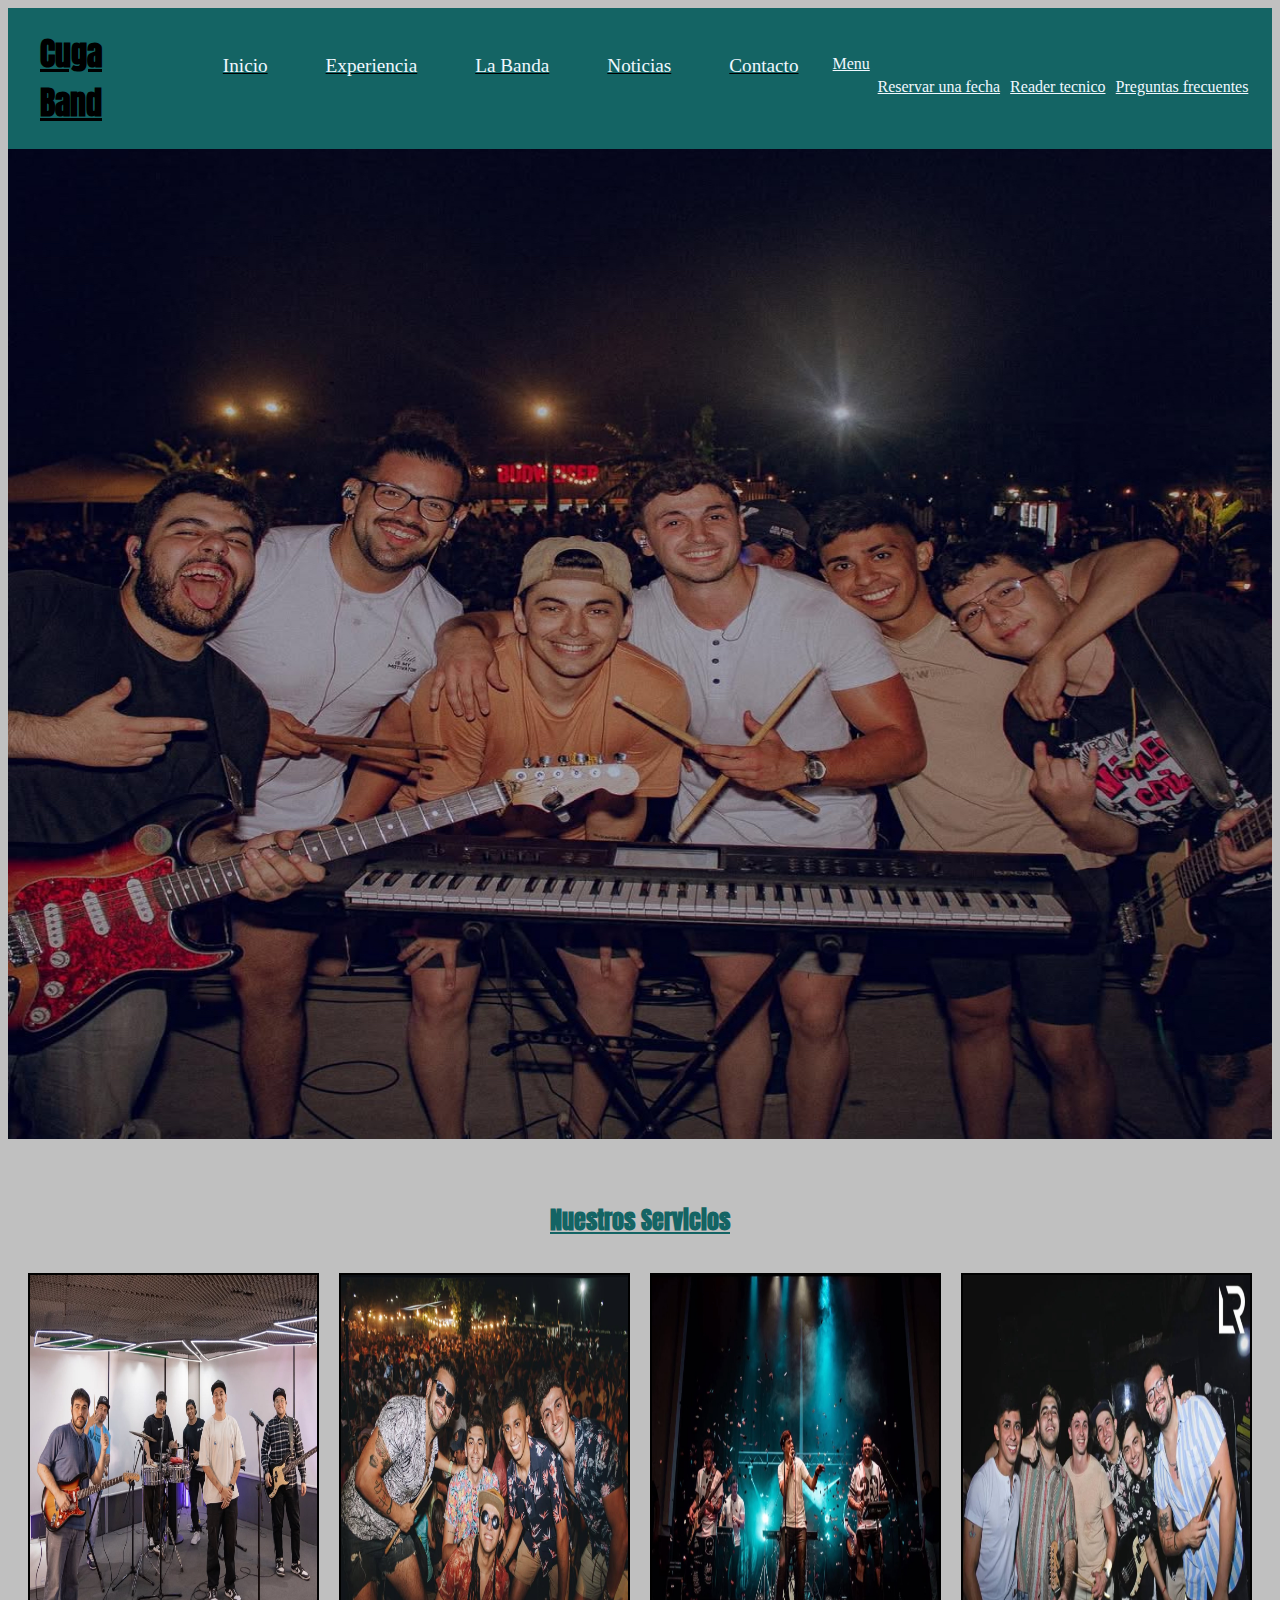
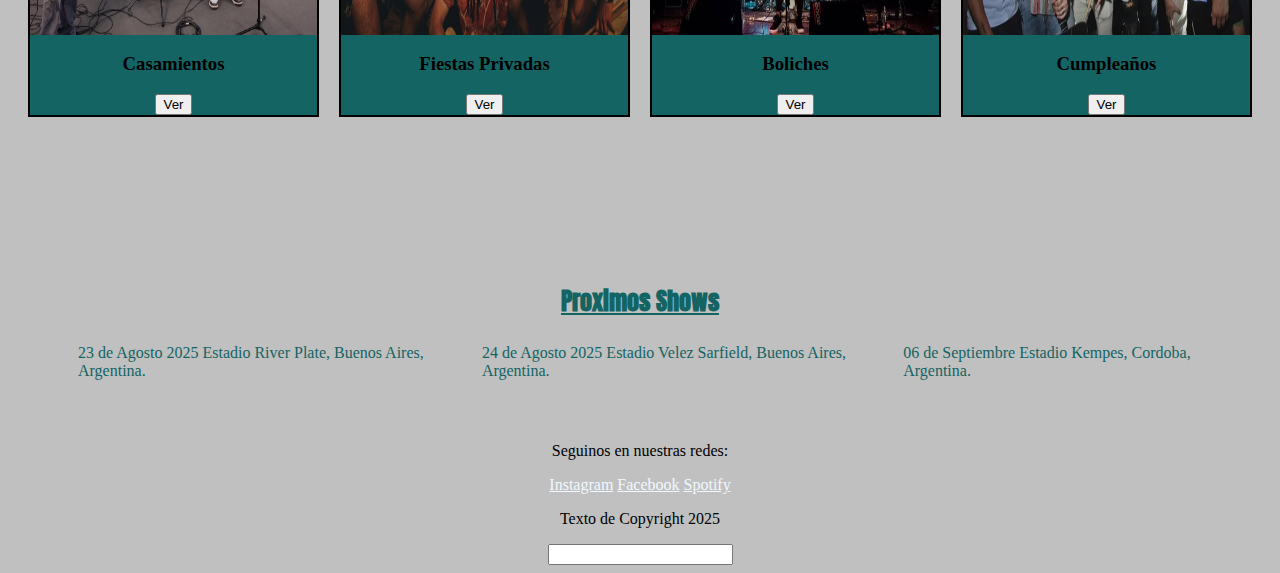
<file: index.html>
<!DOCTYPE html>
<html lang="es">

<head>
    <meta charset="UTF-8">
    <meta name="viewport" content="width=device-width, initial-scale=1.0">
    <title>Cuga Band | inicio</title>
    <link rel="preconnect" href="https://fonts.googleapis.com">
    <link rel="preconnect" href="https://fonts.gstatic.com" crossorigin>
    <link href="https://fonts.googleapis.com/css2?family=Anton&display=swap" rel="stylesheet">
    <link href="https://cdn.jsdelivr.net/npm/bootstrap@5.3.7/dist/css/bootstrap.min.css" rel="stylesheet"
        integrity="sha384-LN+7fdVzj6u52u30Kp6M/trliBMCMKTyK833zpbD+pXdCLuTusPj697FH4R/5mcr" crossorigin="anonymous">
    <link rel="stylesheet" href="styles/styles.css">
    <link rel="icon" type="image/png" href="./assets/cugablanco.png">

</head>

<body class="body-index">
    <header>
        <h1 class="titulo-index">Cuga Band</h1>
        <nav class="navbar">
            <input type="checkbox" id="menu-toggle">
            <label for="menu-toggle" class="menu-icon">
                <div class="line"></div>
                <div class="line"></div>
                <div class="line"></div>
            </label>
            <ul class="ulnav">
                <li class="li-nav"><a href="#">Inicio</a></li>
                <li class="li-nav"><a href="./pages/experiencia.html">Experiencia</a></li>
                <li class="li-nav"><a href="./pages/labanda.html">La Banda</a></li>
                <li class="li-nav"><a href="./pages/noticias.html">Noticias</a></li>
                <li class="li-nav"><a href="./pages/contacto.html">Contacto</a>
                    <div class="burguer">
                <li class="nav-item-dropdown">
                    <a class="nav-link dropdown-toggle" href="#" role="button" data-bs-toggle="dropdown"
                        aria-expanded="false">
                        Menu
                    </a>
                    <ul class="dropdown-menu">
                        <li><a class="dropdown-item" href="#">Reservar una fecha</a></li>
                        <li><a class="dropdown-item" href="#">Reader tecnico</a></li>
                        <li><a class="dropdown-item" href="#">Preguntas frecuentes</a></li>

                    </ul>
                    </div>
        </nav>
    </header>
    <main>
        <img class="foto1-index" src="./assets/foto1.PNG" alt="texto alternativo descriptivo de la imagen">

        <div class="nuestros-servicios">
            <h2 class="subtitulo-index">Nuestros Servicios</h2>
            <section class="section-index">
                <div class="div-section">
                    <img class="divimg" src="./assets/fotocasamientos.png" alt="foto de la banda">
                    <h3>Casamientos</h3>
                    <button>Ver</button>
                </div>
                <div class="div-section">
                    <img class="divimg" src="./assets/fotofiestas.png" alt="foto de la banda">
                    <h3>Fiestas Privadas</h3>
                    <button>Ver</button>
                </div>
                <div class="div-section">
                    <img class="divimg" src="./assets/fotoboliche.png" alt="foto de la banda">
                    <h3>Boliches</h3>
                    <button>Ver</button>
                </div>
                <div class="div-section">
                    <img class="divimg" src="./assets/fotocumple.png" alt="foto de la banda">
                    <h3>Cumpleaños</h3>
                    <button>Ver</button>
                </div>
            </section>
        </div>
        <div class="divsubtitulo">
            <h2 class="subtitulo-index">Proximos Shows</h2>
            <ul class="ul-index">
                <li class="li-index">23 de Agosto 2025
                    Estadio River Plate, Buenos Aires, Argentina.
                </li>
                <li class="li-index">24 de Agosto 2025
                    Estadio Velez Sarfield, Buenos Aires, Argentina.
                </li>
                <li class="li-index">06 de Septiembre
                    Estadio Kempes, Cordoba, Argentina.
                </li>
            </ul>
        </div>
    </main>
    <footer class="pie-index">

        <p>Seguinos en nuestras redes:</p>
        <a href="https://instagram.com/cugaband/">Instagram</a>
        <a href="https://facebook.com/cugaband">Facebook</a>
        <a href="https://spotify.com/artist/1Zqeq2nLJntW4ZMQxjEgA4">Spotify</a>
        <p>Texto de Copyright 2025</p>
        <input type="email">

    </footer>
    <script src="https://cdn.jsdelivr.net/npm/bootstrap@5.3.7/dist/js/bootstrap.bundle.min.js"
        integrity="sha384-ndDqU0Gzau9qJ1lfW4pNLlhNTkCfHzAVBReH9diLvGRem5+R9g2FzA8ZGN954O5Q"
        crossorigin="anonymous"></script>
</body>

</html>
</file>
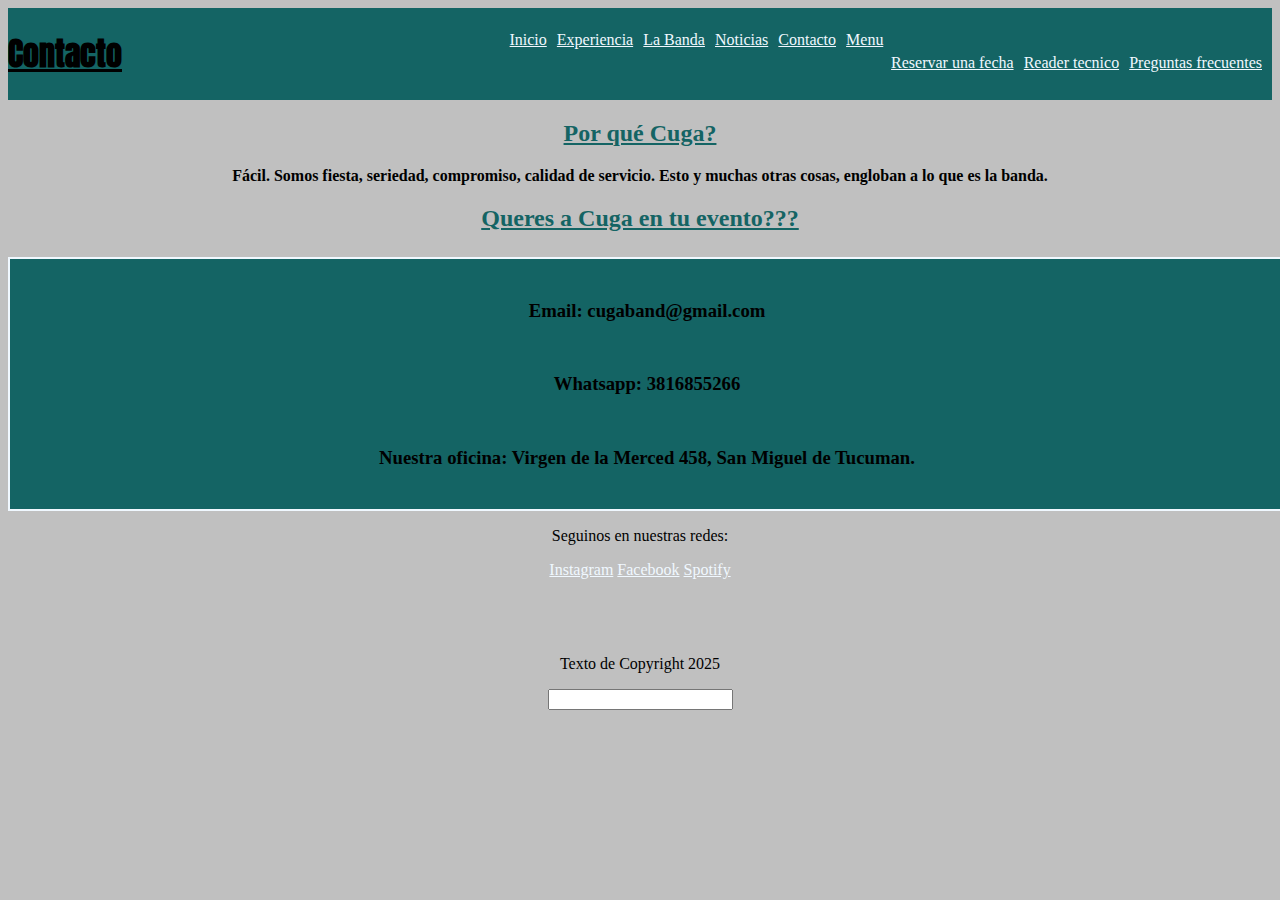
<file: pages/contacto.html>
<!DOCTYPE html>
<html lang="es">
<head>
    <meta charset="UTF-8">
    <meta name="viewport" content="width=device-width, initial-scale=1.0">
    <title>Cuga Band | Contacto</title>
    <link rel="preconnect" href="https://fonts.googleapis.com">
<link rel="preconnect" href="https://fonts.gstatic.com" crossorigin>
<link href="https://fonts.googleapis.com/css2?family=Anton&display=swap" rel="stylesheet">
<link href="https://cdn.jsdelivr.net/npm/bootstrap@5.3.7/dist/css/bootstrap.min.css" rel="stylesheet" integrity="sha384-LN+7fdVzj6u52u30Kp6M/trliBMCMKTyK833zpbD+pXdCLuTusPj697FH4R/5mcr" crossorigin="anonymous">
<link rel="stylesheet" href="../styles/styles.css">
<link rel="icon" type="image/png" href="../assets/cugablanco.png">

</head>
<body class="body-contacto">
     <header>
        <h1 class="titulo-contacto">Contacto</h1>
        <nav>
            <ul>
                <li><a href="../index.html">Inicio</a></li>
                <li><a href="experiencia.html">Experiencia</a></li>
                <li><a href="labanda.html">La Banda</a></li>
                <li><a href="noticias.html">Noticias</a></li>
                 <li><a href="#">Contacto</a></li>
                 <li class="nav-item-dropdown">
          <a class="nav-link dropdown-toggle" href="#" role="button"  data-bs-toggle="dropdown" aria-expanded="false" >
            Menu 
          </a>
          <ul class="dropdown-menu">
            <li><a class="dropdown-item" href="#">Reservar una fecha</a></li>
            <li><a class="dropdown-item" href="#">Reader tecnico</a></li>
            <li><a class="dropdown-item" href="#">Preguntas frecuentes</a></li>

            </ul>

        </nav>
    </header>
    <main class="maincontacto">
        <h2 class="subcontacto">Por qué Cuga?</h2>
        <p class="pcontacto">Fácil. Somos fiesta, seriedad, compromiso, calidad de servicio. Esto y muchas otras cosas, engloban a lo que es la banda.</p>
        <h2 class="subcontacto">Queres a Cuga en tu evento???</h2>
       
        <div class="cajacontacto">

             <h3>Email: cugaband@gmail.com</h3>
             <h3>Whatsapp: 3816855266</h3>
             <h3>Nuestra oficina: Virgen de la Merced 458, San Miguel de Tucuman. </h3>

        </div>
        <p>Seguinos en nuestras redes:</p>
        <a href="https://instagram.com/cugaband/">Instagram</a>
        <a href="https://facebook.com/cugaband">Facebook</a>
        <a href="https://spotify.com/artist/1Zqeq2nLJntW4ZMQxjEgA4">Spotify</a>

    </main>
    <footer class="pie-contacto">
       
       <p>Texto de Copyright 2025</p>
        <input type="email">
    </footer>
    <script src="https://cdn.jsdelivr.net/npm/bootstrap@5.3.7/dist/js/bootstrap.bundle.min.js" integrity="sha384-ndDqU0Gzau9qJ1lfW4pNLlhNTkCfHzAVBReH9diLvGRem5+R9g2FzA8ZGN954O5Q" crossorigin="anonymous"></script>
</body>
</html>
</file>
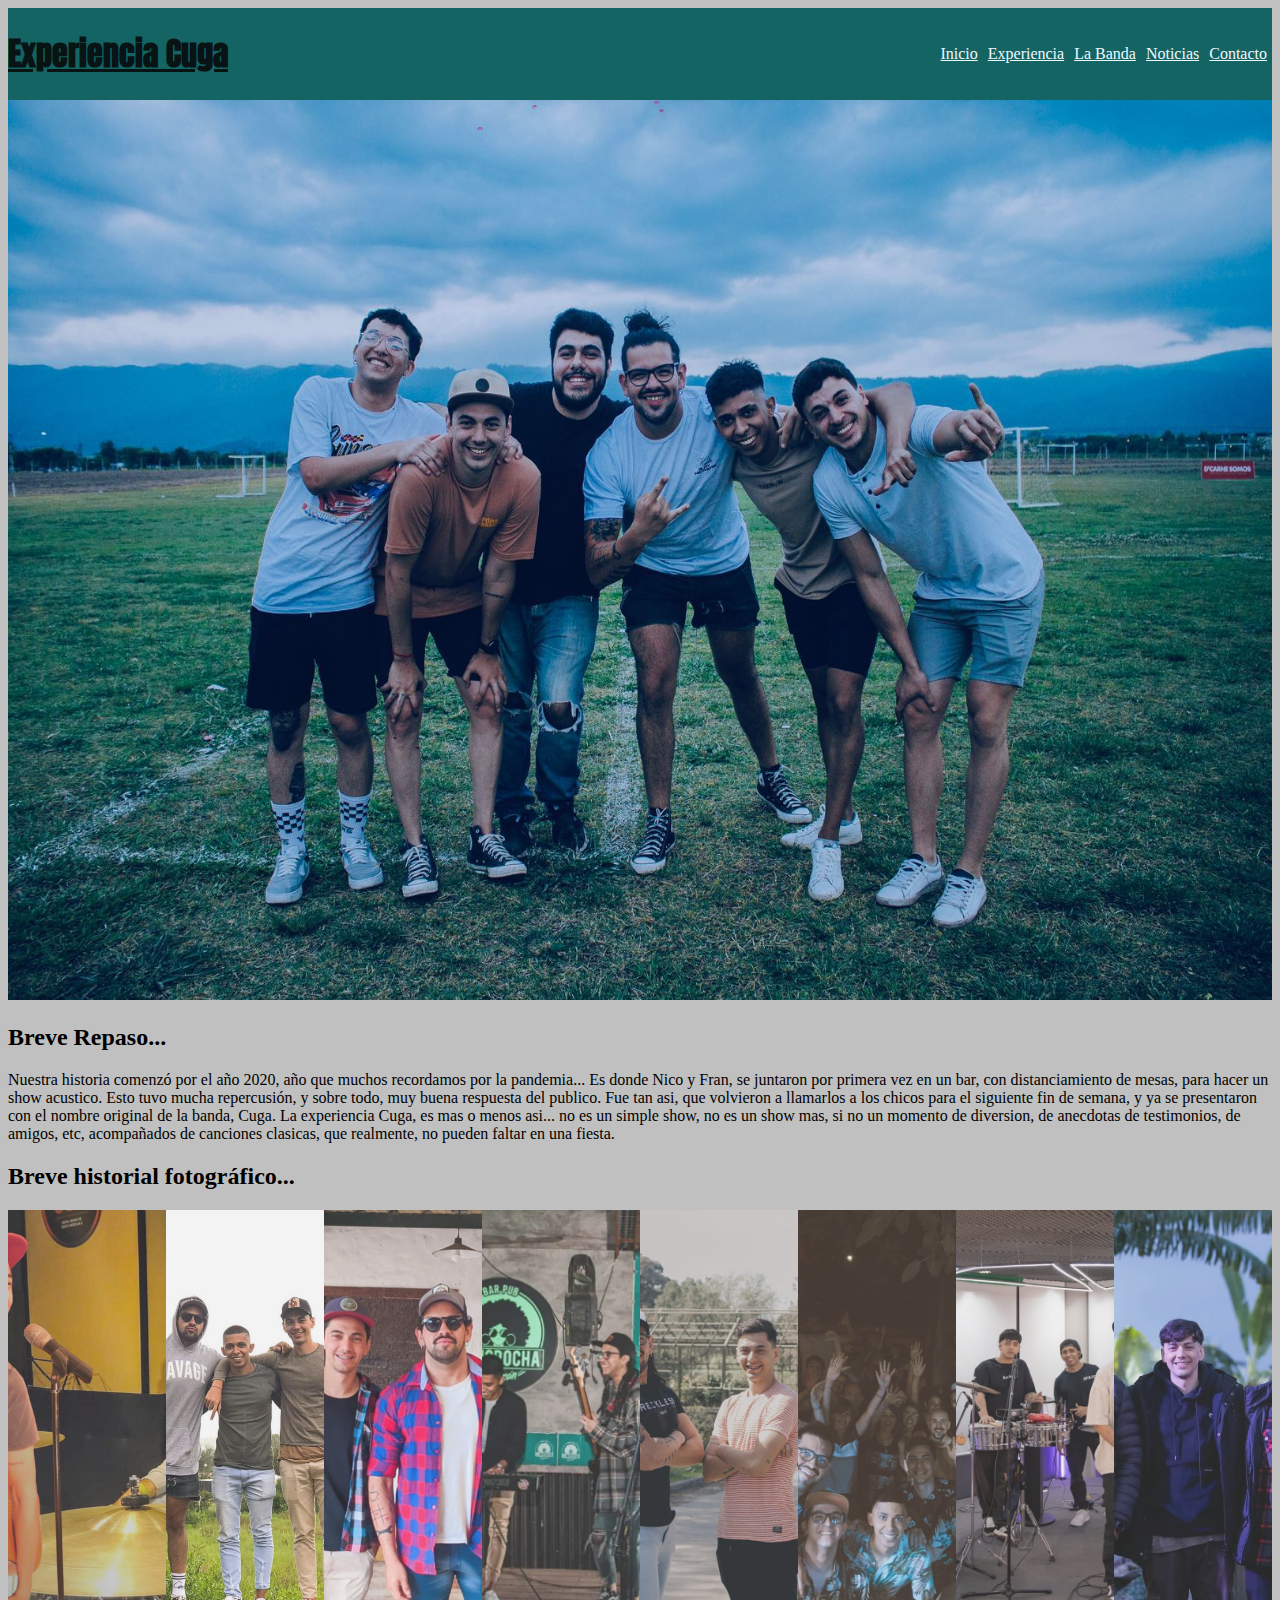
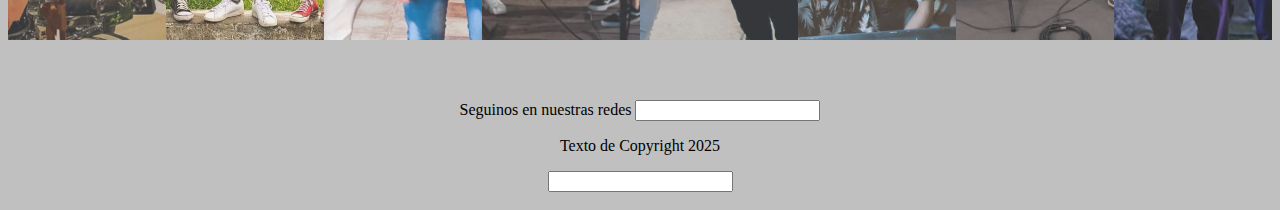
<file: pages/experiencia.html>
<!DOCTYPE html>
<html lang="es">
<head>
    <meta charset="UTF-8">
    <meta name="viewport" content="width=device-width, initial-scale=1.0">
    <title>Cuga Band | Historia</title>
     <link rel="stylesheet" href="../styles/styles.css">

     <link rel="preconnect" href="https://fonts.googleapis.com">
<link rel="preconnect" href="https://fonts.gstatic.com" crossorigin>
<link href="https://fonts.googleapis.com/css2?family=Anton&display=swap" rel="stylesheet">
</head>
<body class="body-experiencia">
     <header>
        <h1 class="titulo-experiencia">Experiencia Cuga</h1>
        <!-- NAV menu de navegacion-->
        <nav>
            <ul>
                <li><a href="../index.html">Inicio</a></li>
                <li><a href="#">Experiencia</a></li>
                <li><a href="labanda.html">La Banda</a></li>
                <li><a href="noticias.html">Noticias</a></li>
                 <li><a href="contacto.html">Contacto</a></li>

            </ul>

        </nav>
    </header>
    <main>
    <img class="foto1-experiencia" src="../assets/foto2.jpg" alt="texto alternativo descripivo de la imagen">
    <h2 class="Subtitulo-experiencia">Breve Repaso...</h2>
    <p class="parrafo-experiencia">Nuestra historia comenzó por el año 2020, año que muchos recordamos por la pandemia... Es donde Nico y Fran, se juntaron por 
        primera vez en un bar, con distanciamiento de mesas, para hacer un show acustico.
        Esto tuvo mucha repercusión, y sobre todo, muy buena respuesta del publico. Fue tan asi, que volvieron a llamarlos a los chicos
        para el siguiente fin de semana, y ya se presentaron con el nombre original de la banda, Cuga.
        
        La experiencia Cuga, es mas o menos asi... no es un simple show, no es un show mas, si no un momento de diversion, de anecdotas
        de testimonios, de amigos, etc, acompañados de canciones clasicas, que realmente, no pueden faltar en una fiesta.
    </p>

    <h2>Breve historial fotográfico...</h2>
    <section class="historialfotos">
        <img class="historial1" src="../assets/fotocuga5.png" alt="texto alternativo descriptivo de la imagen">
        <img class="historial2" src="../assets/fotocuga8.png" alt="texto alternativo descriptivo de la imagen">
        <img class="historial3" src="../assets/fotocuga7.png" alt="texto alternativo descriptivo de la imagen">
        <img class="historial4" src="../assets/fotocuga9.png" alt="texto alternativo descriptivo de la imagen">
        <img class="historial5" src="../assets/fotocuga3.png" alt="texto alternativo descriptivo de la imagen">
        <img class="historial6" src="../assets/fotocuga4.png" alt="texto alternativo descriptivo de la imagen">
        <img class="historial7" src="../assets/fotocuga2.png" alt="texto alternativo descriptivo de la imagen">
        <img class="historial8" src="../assets/fotocuga1.png" alt="texto alternativo descriptivo de la imagen">
   
   
   
   
    </section>

    </main>
    <footer class="pie-experiencia">
        <label for="newsletter">Seguinos en nuestras redes</label>
        <input type="email">
       </form>
       <p>Texto de Copyright 2025</p>
        <input type="email">

    </footer>
    
</body>
</html>
</file>
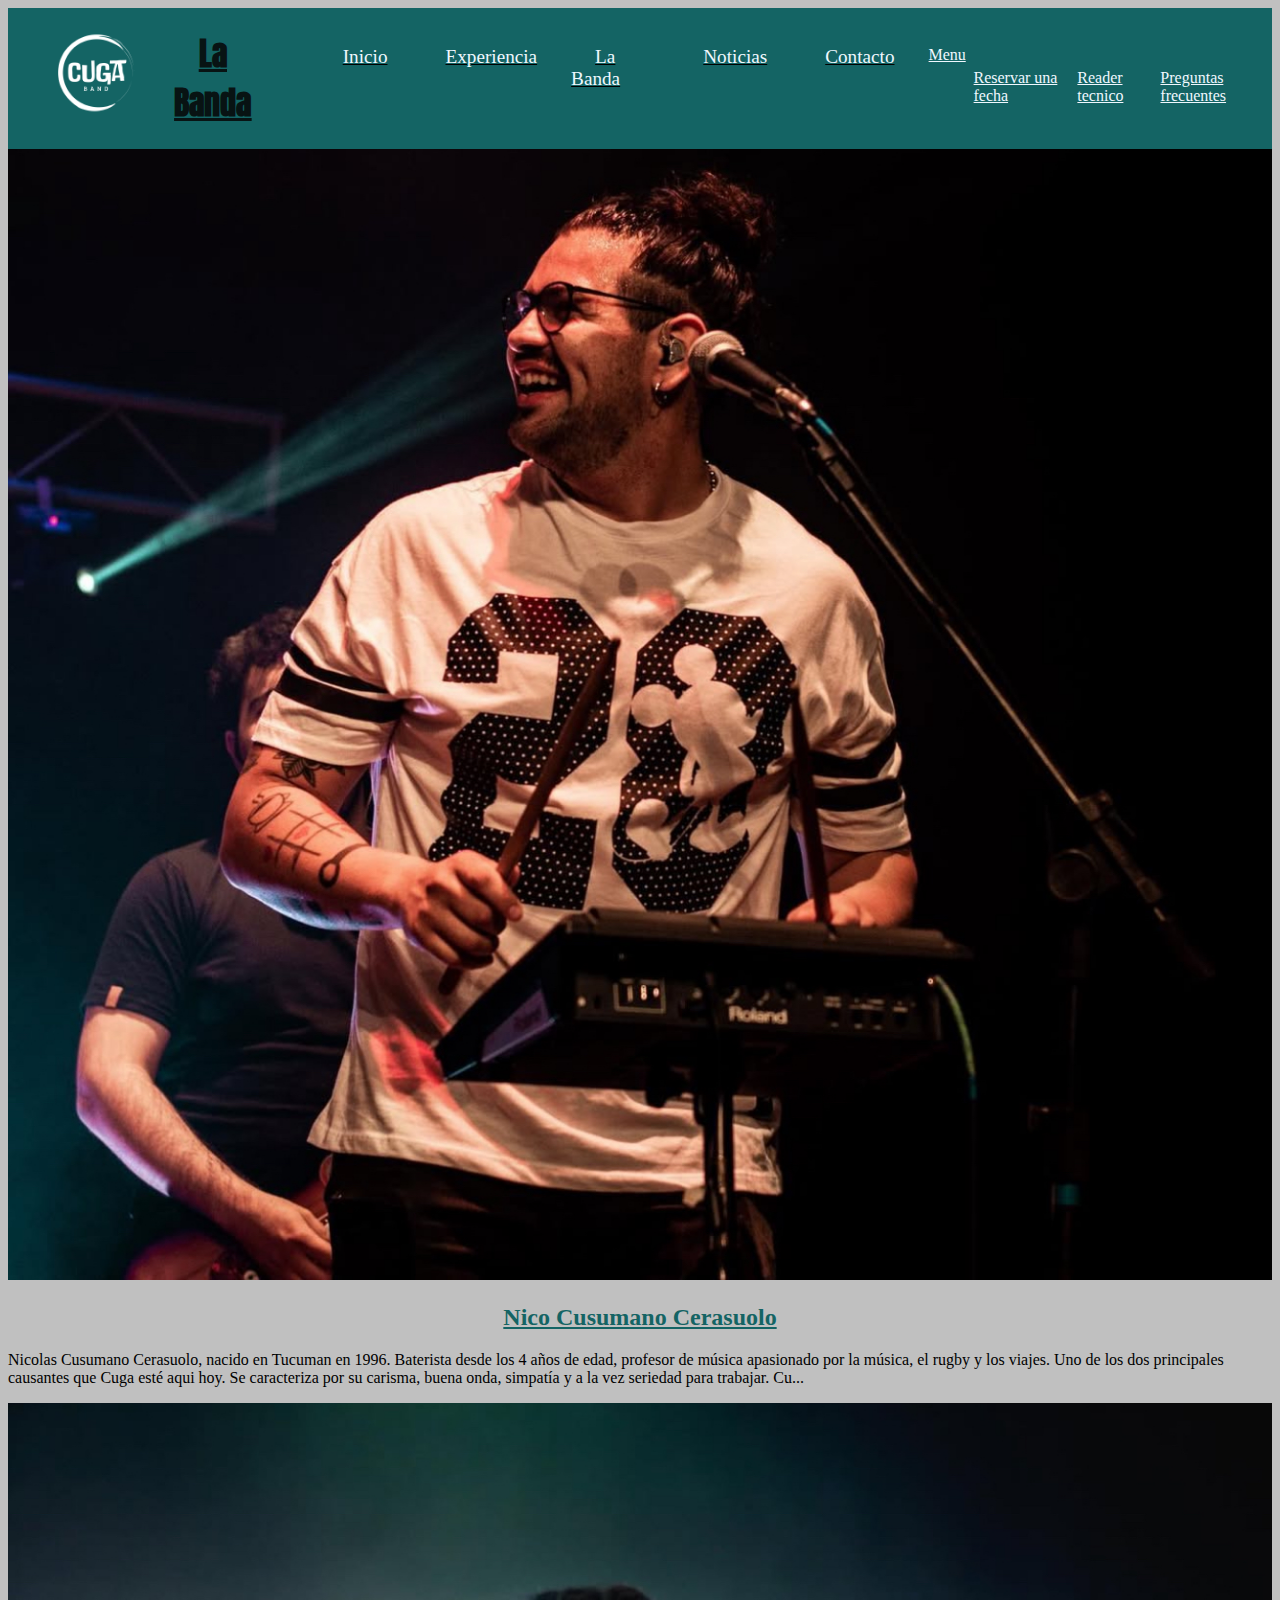
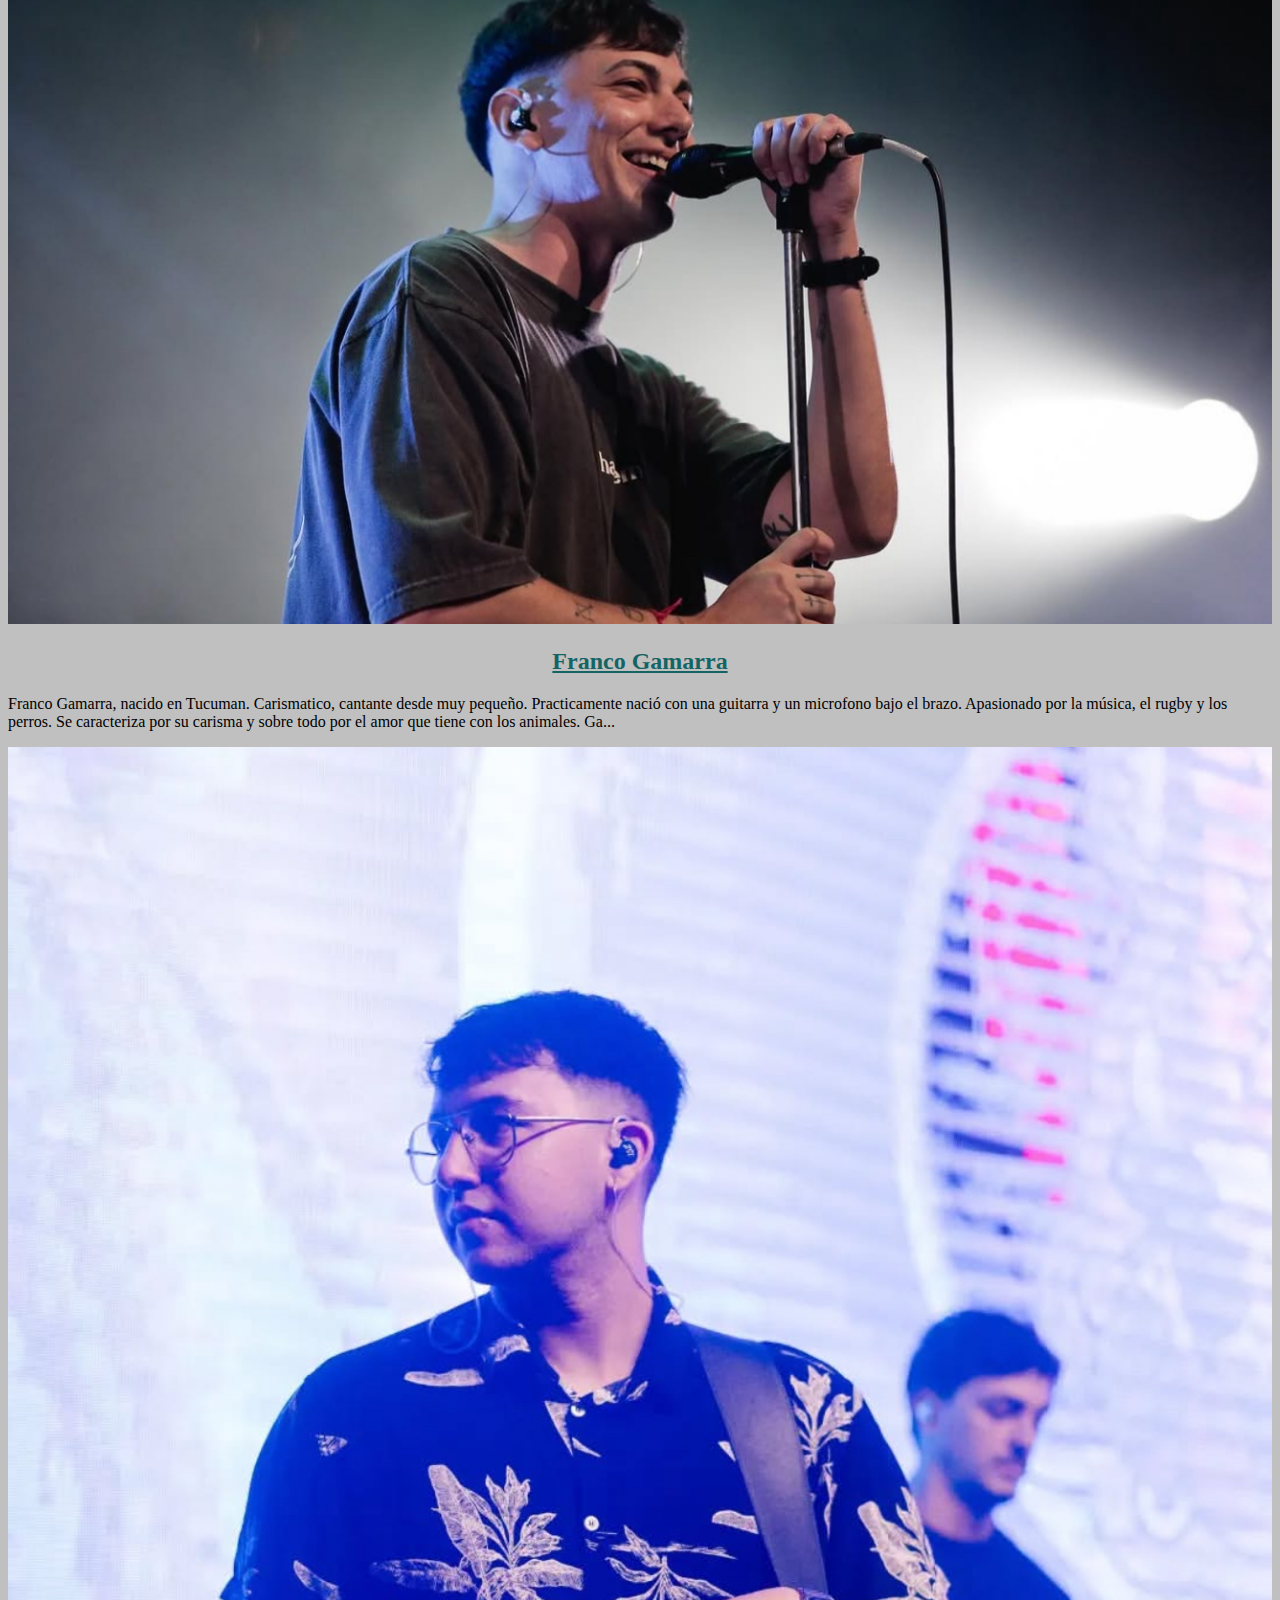
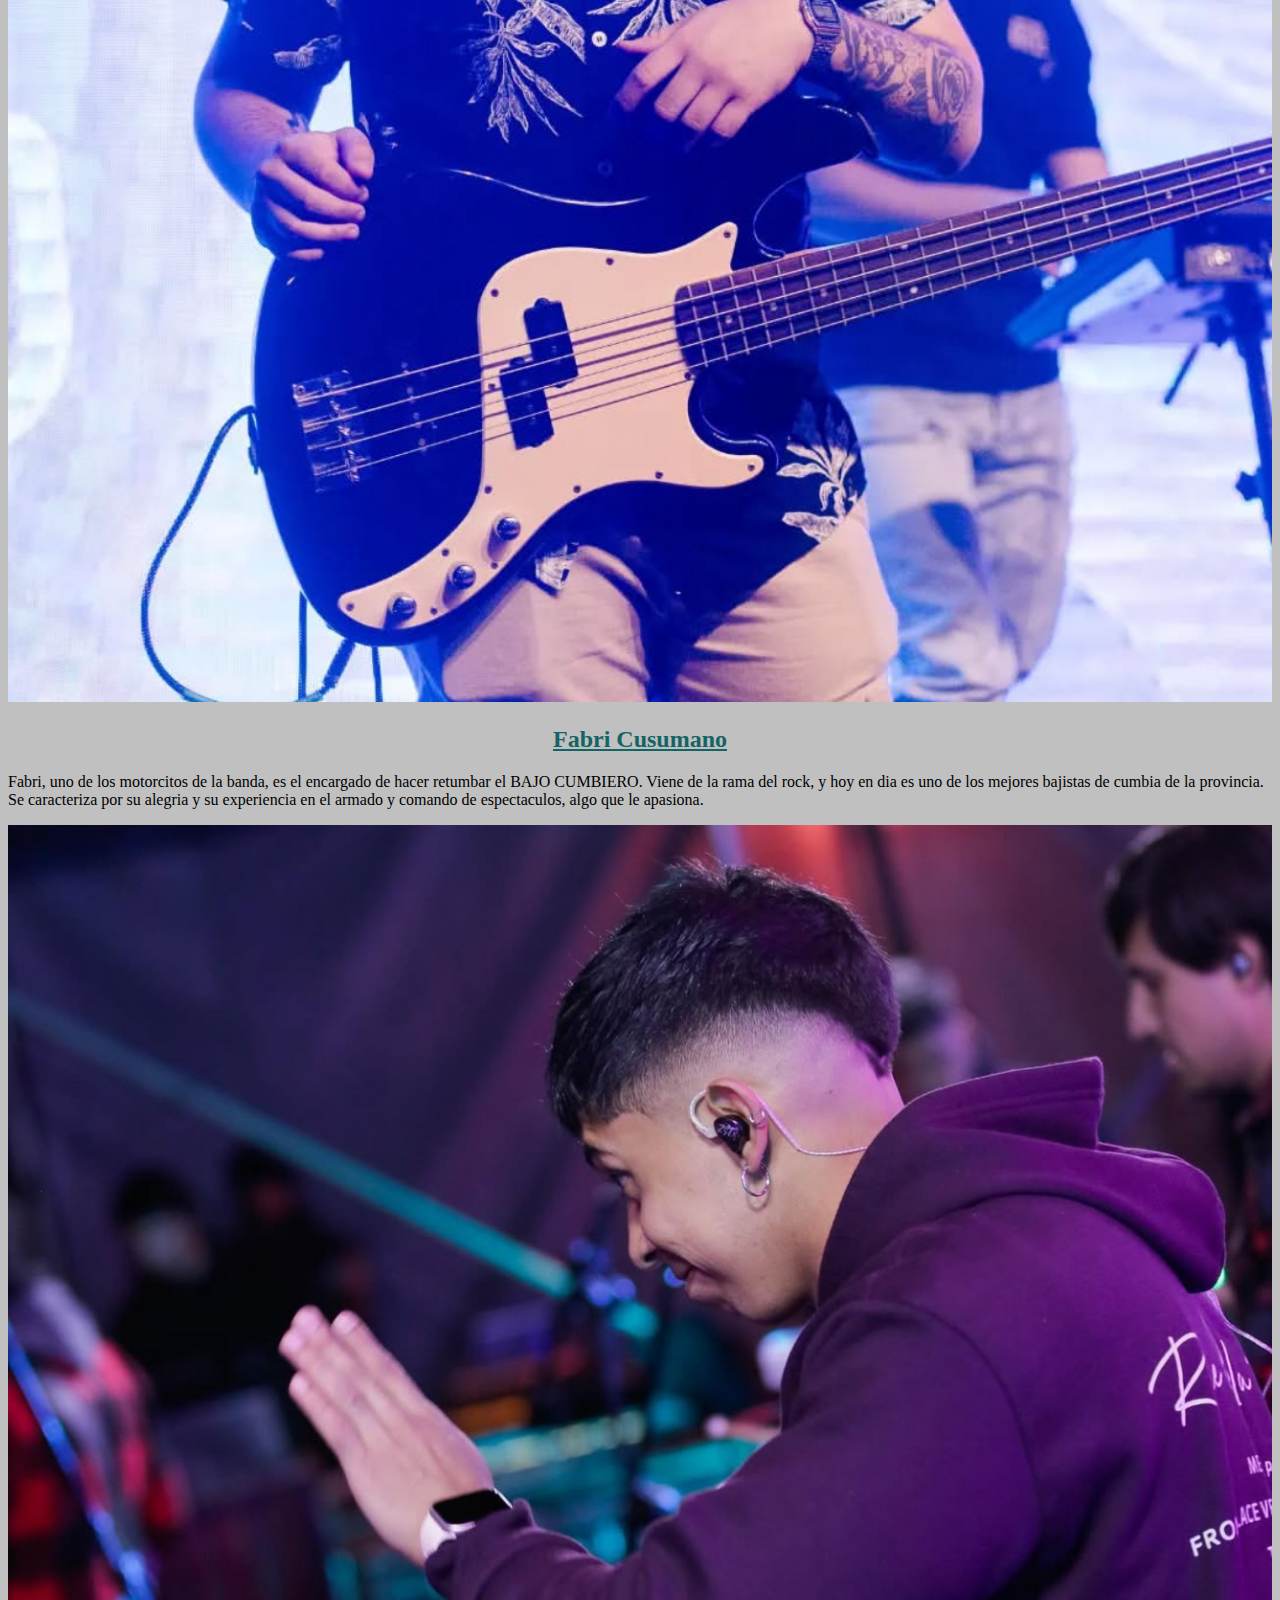
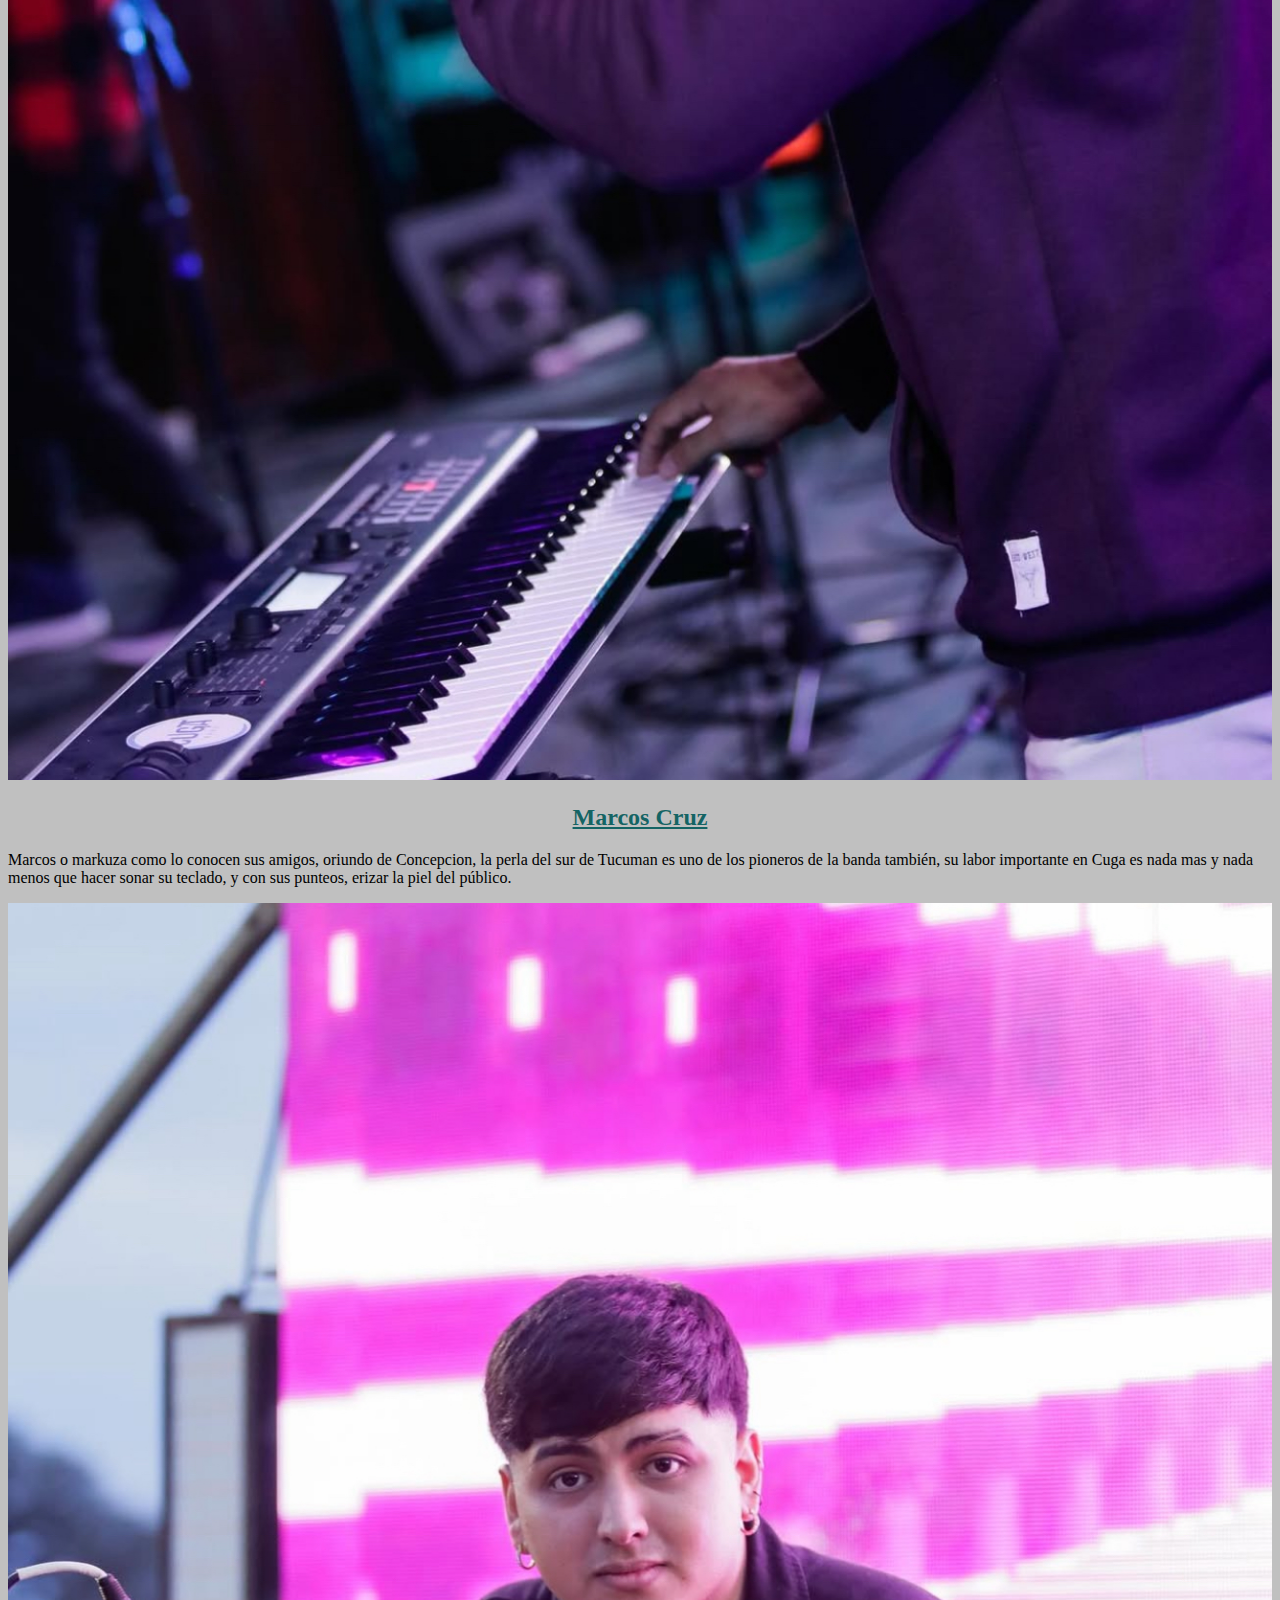
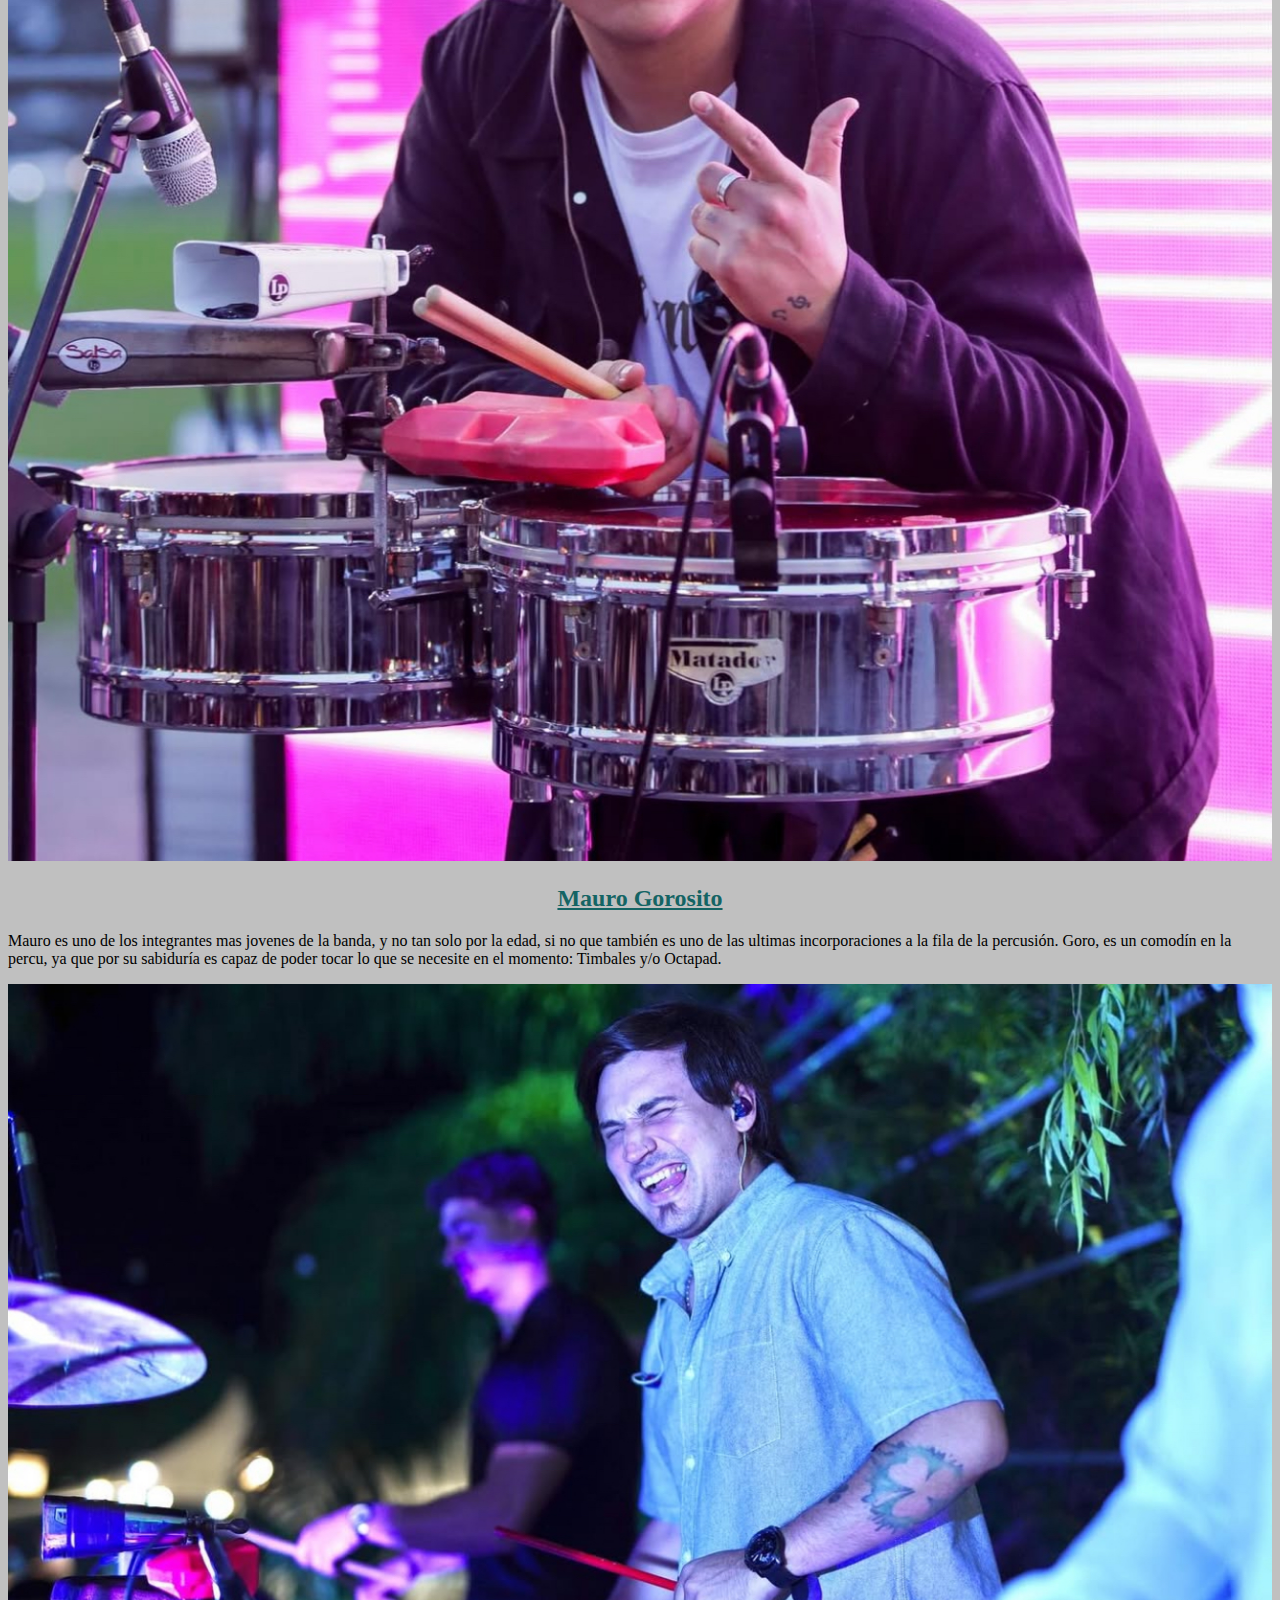
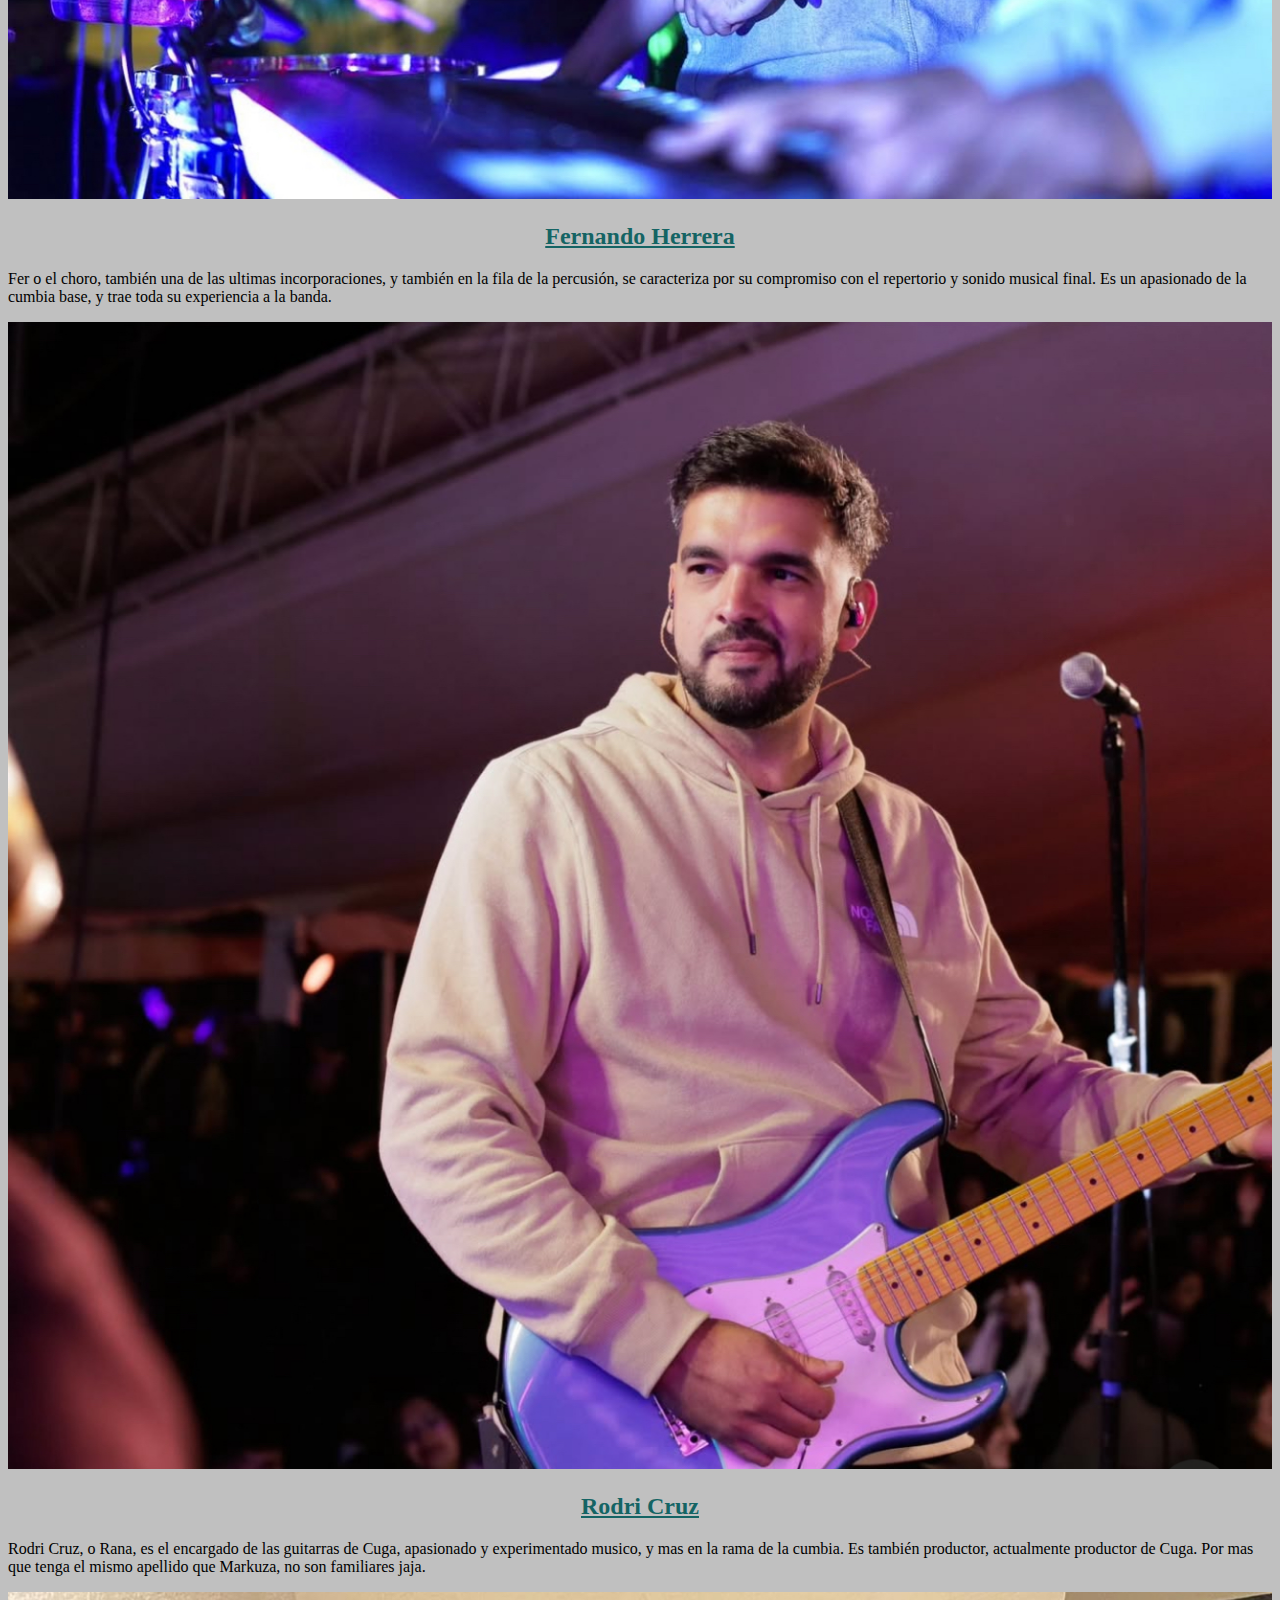
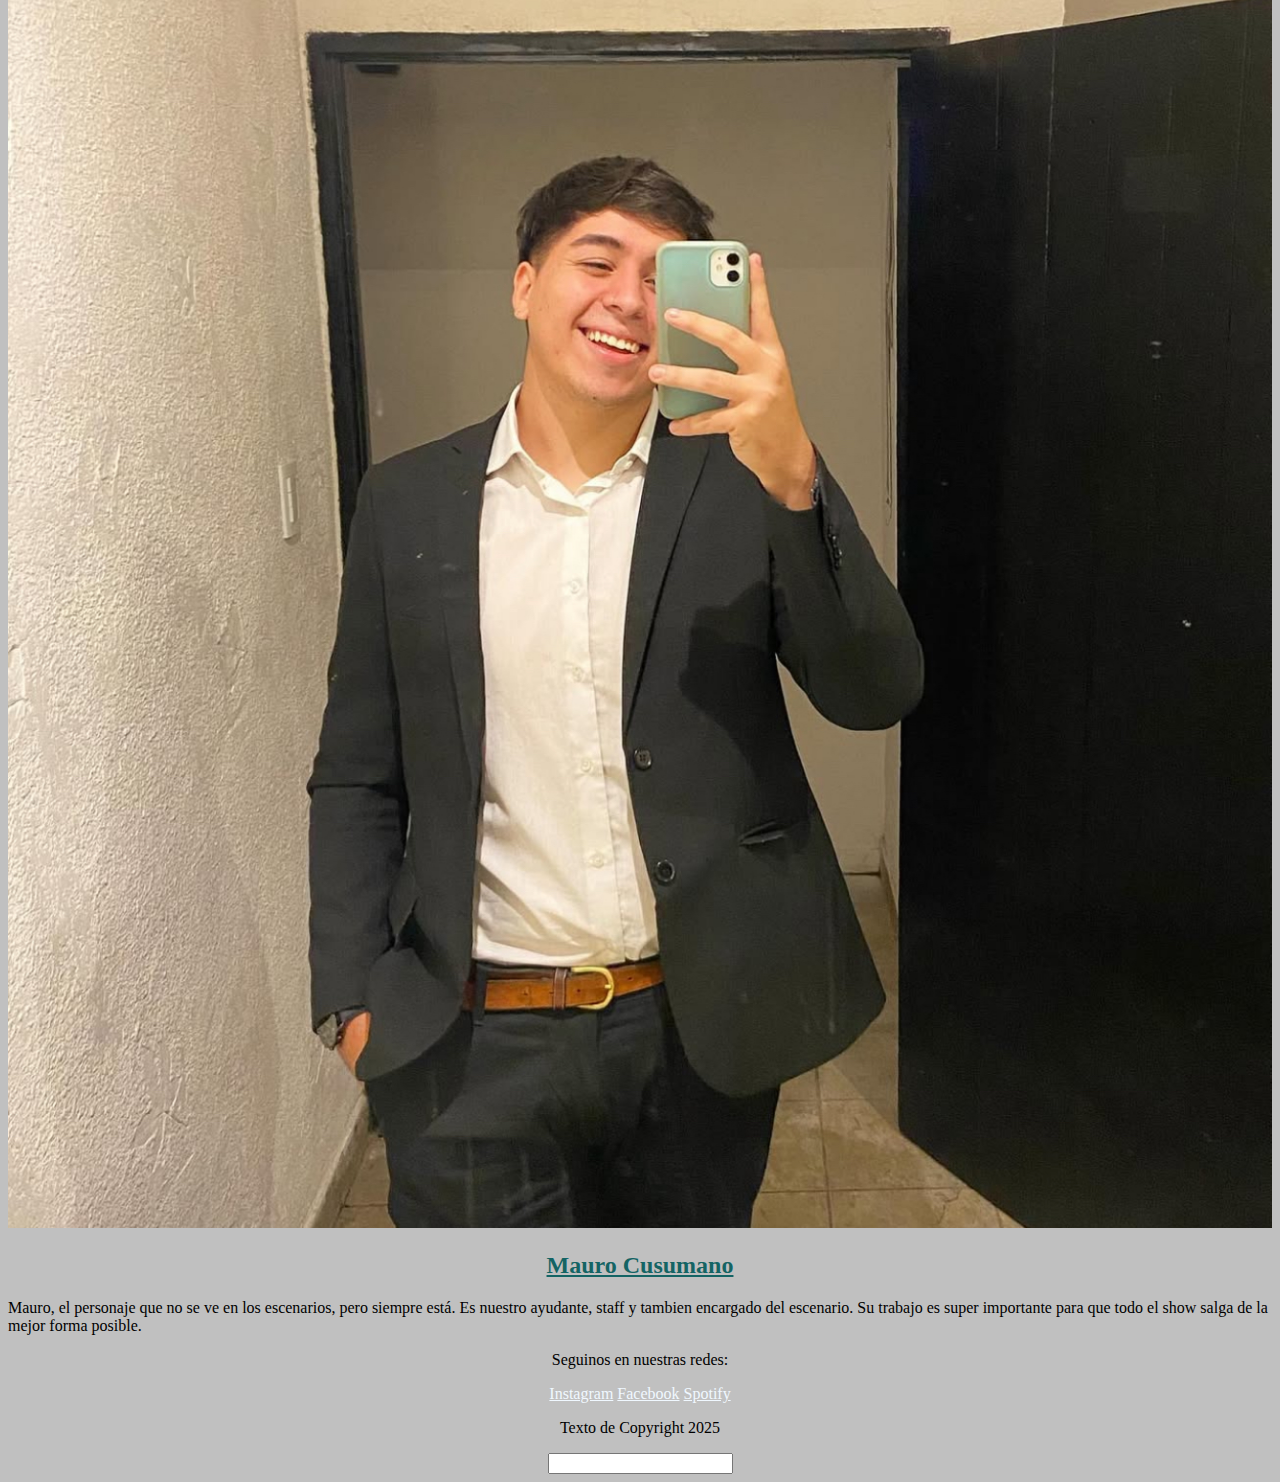
<file: pages/labanda.html>
<!DOCTYPE html>
<html lang="es">

<head>
    <meta charset="UTF-8">
    <meta name="viewport" content="width=device-width, initial-scale=1.0">
    <meta name="descrption" content="Nuestros integrantes y miembros de esta familia que es Cuga Band">
    <title>Cuga Band | La Banda</title>
    <link rel="preconnect" href="https://fonts.googleapis.com">
    <link rel="preconnect" href="https://fonts.gstatic.com" crossorigin>
    <link href="https://fonts.googleapis.com/css2?family=Anton&display=swap" rel="stylesheet">
    <link href="https://cdn.jsdelivr.net/npm/bootstrap@5.3.7/dist/css/bootstrap.min.css" rel="stylesheet"
        integrity="sha384-LN+7fdVzj6u52u30Kp6M/trliBMCMKTyK833zpbD+pXdCLuTusPj697FH4R/5mcr" crossorigin="anonymous">
    <link rel="stylesheet" href="../styles/styles.css">
    <link rel="icon" type="image/png" href="../assets/cugablanco.png">
</head>

<body class="body-labanda">
    <header>

        <nav class="navbar">
            <a href="/index.html"><img src="../assets/fotologo.png" class="titulo-index"></a>
            <h1 class="titulo-experiencia">La Banda</h1>
            <input type="checkbox" id="menu-toggle">
            <label for="menu-toggle" class="menu-icon">
                <div class="line"></div>
                <div class="line"></div>
                <div class="line"></div>
            </label>
            <ul class="ulnav">
                <li class="li-nav"><a href="../index.html">Inicio</a></li>
                <li class="li-nav"><a href="experiencia.html">Experiencia</a></li>
                <li class="li-nav"><a href="#">La Banda</a></li>
                <li class="li-nav"><a href="noticias.html">Noticias</a></li>
                <li class="li-nav"><a href="contacto.html">Contacto</a></li>
                <li class="li-nav-mob"><a href="#">Reservar una fecha</a></li>
                <li class="li-nav-mob"><a href="#">Reader tecnico</a></li>
                <li class="li-nav-mob"><a href="#">Preguntas frecuentes</a></li>
                <li class="nav-item dropdown">
                    <a class="nav-link dropdown-toggle" href="#" role="button" data-bs-toggle="dropdown"
                        aria-expanded="false">
                        Menu
                    </a>
                    <ul class="dropdown-menu">
                        <li><a class="dropdown-item" href="#">Reservar una fecha</a></li>
                        <li><a class="dropdown-item" href="#">Reader tecnico</a></li>
                        <li><a class="dropdown-item" href="#">Preguntas frecuentes</a></li>


                    </ul>

        </nav>
    </header>
    <main>
        <img class="fotointegrante" src="../assets/fotonico.PNG" alt="Nico Cusumano Cerasuolo">
        <h2 class="integrantes">Nico Cusumano Cerasuolo</h2>
        <p>Nicolas Cusumano Cerasuolo, nacido en Tucuman en 1996.
            Baterista desde los 4 años de edad, profesor de música
            apasionado por la música, el rugby y los viajes. Uno de los dos principales causantes que Cuga esté aqui
            hoy.
            Se caracteriza por su carisma, buena onda, simpatía y a la vez seriedad para trabajar.
            Cu...
        </p>
        <img class="fotointegrante" src="../assets/fotofran.PNG" alt="Fran Gamarra">
        <h2 class="integrantes">Franco Gamarra</h2>
        <p>Franco Gamarra, nacido en Tucuman. Carismatico,
            cantante desde muy pequeño. Practicamente nació
            con una guitarra y un microfono bajo el brazo.
            Apasionado por la música, el rugby y los perros.
            Se caracteriza por su carisma y sobre todo por el amor que tiene con los animales.
            Ga...
        </p>
        <img class="fotointegrante" src="../assets/fotofabri.png" alt="Fabri Cusumano">
        <h2 class="integrantes">Fabri Cusumano</h2>
        <p>Fabri, uno de los motorcitos de la banda, es el encargado de hacer retumbar el BAJO CUMBIERO.
            Viene de la rama del rock, y hoy en dia es uno de los mejores bajistas de cumbia de la provincia.
            Se caracteriza por su alegria y su experiencia en el armado y comando de espectaculos, algo que le apasiona.
        </p>
        <img class="fotointegrante" src="../assets/fotonegro.png" alt="Markuza">
        <h2 class="integrantes">Marcos Cruz</h2>
        <p>Marcos o markuza como lo conocen sus amigos, oriundo de Concepcion, la perla del sur de Tucuman
            es uno de los pioneros de la banda también, su labor importante en Cuga es nada mas y nada menos que
            hacer sonar su teclado, y con sus punteos, erizar la piel del público.
        </p>
        <img class="fotointegrante" src="../assets/fotogoro.png" alt="Gorosito">
        <h2 class="integrantes">Mauro Gorosito</h2>
        <p>Mauro es uno de los integrantes mas jovenes de la banda, y no tan solo por la edad,
            si no que también es uno de las ultimas incorporaciones a la fila de la percusión.
            Goro, es un comodín en la percu, ya que por su sabiduría es capaz de poder tocar lo que se necesite en el
            momento:
            Timbales y/o Octapad.
        </p>
        <img class="fotointegrante" src="../assets/fotochoro.png" alt="Choro">
        <h2 class="integrantes">Fernando Herrera</h2>
        <p>Fer o el choro, también una de las ultimas incorporaciones, y también en la fila de la percusión, se
            caracteriza
            por su compromiso con el repertorio y sonido musical final. Es un apasionado de la cumbia base, y trae toda
            su experiencia a la banda.
        </p>
        <img class="fotointegrante" src="../assets/fotorana.png" alt="Rana">
        <h2 class="integrantes">Rodri Cruz</h2>
        <p>Rodri Cruz, o Rana, es el encargado de las guitarras de Cuga, apasionado y experimentado musico, y mas en la
            rama de la cumbia.
            Es también productor, actualmente productor de Cuga. Por mas que tenga el mismo apellido que Markuza, no son
            familiares jaja.
        </p>
        <img class="fotointegrante" src="../assets/fotomauro.png" alt="Mauro Cusumano">
        <h2 class="integrantes">Mauro Cusumano</h2>
        <p>Mauro, el personaje que no se ve en los escenarios, pero siempre está. Es nuestro ayudante, staff y tambien
            encargado del escenario.
            Su trabajo es super importante para que todo el show salga de la mejor forma posible.
        </p>


    </main>
    <footer class="pie-labanda">
        <p>Seguinos en nuestras redes:</p>
        <a href="https://instagram.com/cugaband/">Instagram</a>
        <a href="https://facebook.com/cugaband">Facebook</a>
        <a href="https://spotify.com/artist/1Zqeq2nLJntW4ZMQxjEgA4">Spotify</a>
        <p>Texto de Copyright 2025</p>
        <input type="email">
    </footer>
    <script src="https://cdn.jsdelivr.net/npm/bootstrap@5.3.7/dist/js/bootstrap.bundle.min.js"
        integrity="sha384-ndDqU0Gzau9qJ1lfW4pNLlhNTkCfHzAVBReH9diLvGRem5+R9g2FzA8ZGN954O5Q"
        crossorigin="anonymous"></script>
</body>

</html>
</file>
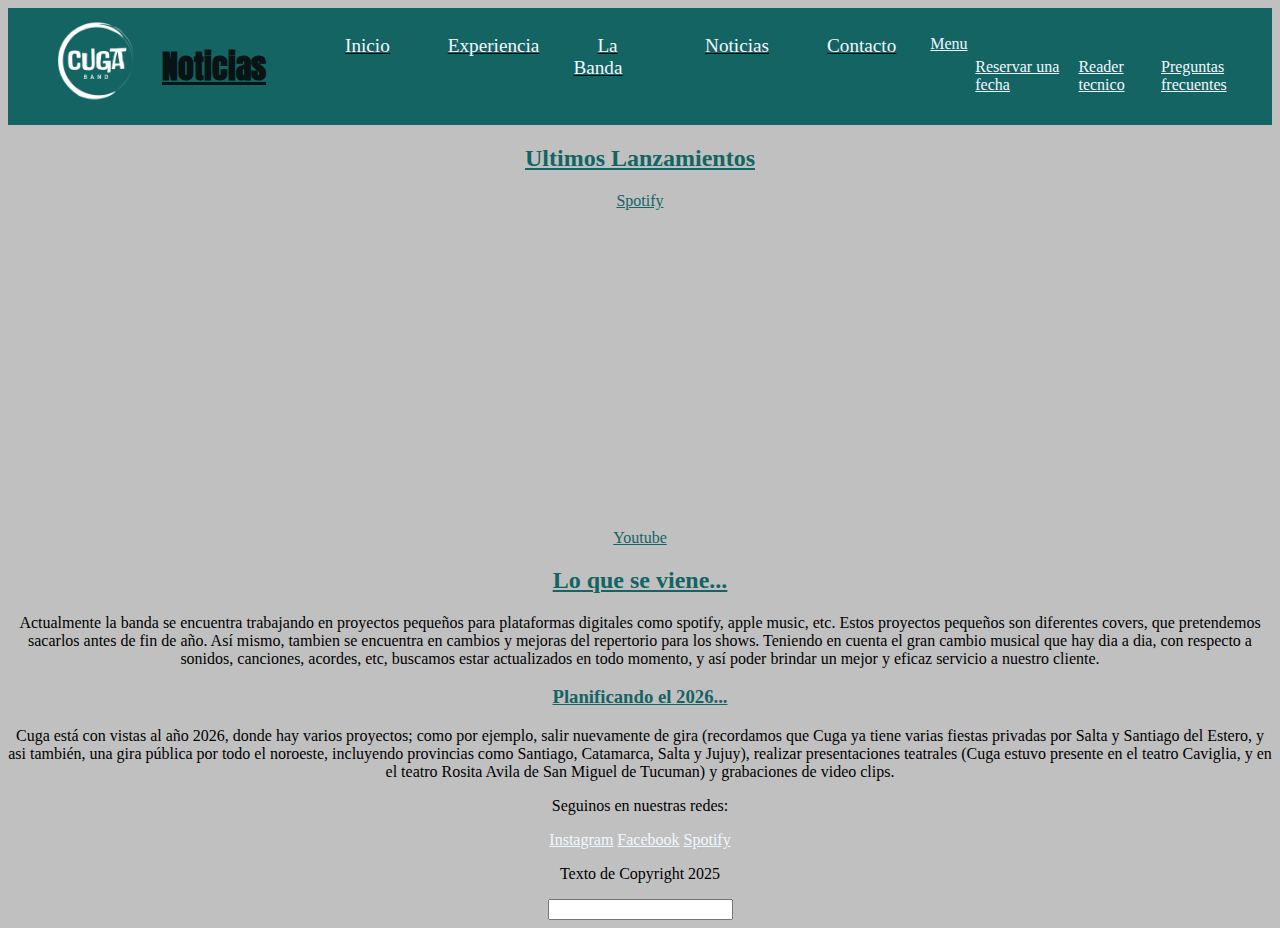
<file: pages/noticias.html>
<!DOCTYPE html>
<html lang="es">

<head>
    <meta charset="UTF-8">
    <meta name="viewport" content="width=device-width, initial-scale=1.0">
    <meta name="descrption" content="Noticias sobre proyectos, objetivos, nuevos lanzamientos, etc.">
    <title>Cuga Band | Noticias </title>
    <link rel="preconnect" href="https://fonts.googleapis.com">
    <link rel="preconnect" href="https://fonts.gstatic.com" crossorigin>
    <link href="https://fonts.googleapis.com/css2?family=Anton&display=swap" rel="stylesheet">
    <link href="https://cdn.jsdelivr.net/npm/bootstrap@5.3.7/dist/css/bootstrap.min.css" rel="stylesheet"
        integrity="sha384-LN+7fdVzj6u52u30Kp6M/trliBMCMKTyK833zpbD+pXdCLuTusPj697FH4R/5mcr" crossorigin="anonymous">
    <link rel="stylesheet" href="../styles/styles.css">
    <link rel="icon" type="image/png" href="../assets/cugablanco.png">

</head>

<body class="body-noticias">
    <header class="header-noticias">

        <nav class="navbar">
            <a href="/index.html"><img src="../assets/fotologo.png" class="titulo-index"></a>
            <h1 class="titulo-experiencia">Noticias</h1>
            <input type="checkbox" id="menu-toggle">
            <label for="menu-toggle" class="menu-icon">
                <div class="line"></div>
                <div class="line"></div>
                <div class="line"></div>
            </label>
            <ul class="ulnav">
                <li class="li-nav"><a href="../index.html">Inicio</a></li>
                <li class="li-nav"><a href="experiencia.html">Experiencia</a></li>
                <li class="li-nav"><a href="labanda.html">La Banda</a></li>
                <li class="li-nav"><a href="#">Noticias</a></li>
                <li class="li-nav"><a href="contacto.html">Contacto</a></li>
                <li class="li-nav-mob"><a href="#">Reservar una fecha</a></li>
                <li class="li-nav-mob"><a href="#">Reader tecnico</a></li>
                <li class="li-nav-mob"><a href="#">Preguntas frecuentes</a></li>
                <li class="nav-item dropdown">
                    <a class="nav-link dropdown-toggle" href="#" role="button" data-bs-toggle="dropdown"
                        aria-expanded="false">
                        Menu
                    </a>
                    <ul class="dropdown-menu">
                        <li><a class="dropdown-item" href="#">Reservar una fecha</a></li>
                        <li><a class="dropdown-item" href="#">Reader tecnico</a></li>
                        <li><a class="dropdown-item" href="#">Preguntas frecuentes</a></li>

                    </ul>

        </nav>
    </header>

    <main class="mainnoticias">
        <section>
            <h2 class="subtitulo-noticias">Ultimos Lanzamientos</h2>
            <a class="linknoti" href="https://spotify.com">Spotify</a>
            <div class="videocuga">
                <iframe width="560" height="315" src="https://www.youtube.com/embed/SAoUPVKiTOU?si=UlhksFOXv6gnA8t0"
                    title="YouTube video player" frameborder="0"
                    allow="accelerometer; autoplay; clipboard-write; encrypted-media; gyroscope; picture-in-picture; web-share"
                    referrerpolicy="strict-origin-when-cross-origin" allowfullscreen></iframe>
            </div>

            <a class="linknoti" href="https://youtube.com">Youtube</a>

        </section>


        <h2 class="subtitulo-noticias">Lo que se viene...</h2>
        <p>Actualmente la banda se encuentra trabajando en proyectos pequeños para plataformas digitales como spotify,
            apple music, etc.
            Estos proyectos pequeños son diferentes covers, que pretendemos sacarlos antes de fin de año.
            Así mismo, tambien se encuentra en cambios y mejoras del repertorio para los shows. Teniendo en cuenta el
            gran cambio musical que hay dia a dia, con respecto a sonidos, canciones, acordes, etc, buscamos estar
            actualizados en todo momento, y así poder brindar un mejor y eficaz servicio a nuestro cliente.
        </p>

        <h3 class="subtitulo2-noticias">Planificando el 2026...</h3>
        <p>Cuga está con vistas al año 2026, donde hay varios proyectos; como por ejemplo, salir nuevamente de gira
            (recordamos que Cuga ya tiene varias fiestas privadas por Salta y Santiago del Estero, y asi también, una
            gira pública por todo el noroeste, incluyendo provincias como Santiago, Catamarca, Salta y Jujuy), realizar
            presentaciones teatrales (Cuga estuvo presente en el teatro Caviglia, y en el teatro Rosita Avila de San
            Miguel de Tucuman) y grabaciones de video clips.

        </p>
    </main>
    <footer class="pie-noticias">
        <p>Seguinos en nuestras redes:</p>
        <a href="https://instagram.com/cugaband/">Instagram</a>
        <a href="https://facebook.com/cugaband">Facebook</a>
        <a href="https://spotify.com/artist/1Zqeq2nLJntW4ZMQxjEgA4">Spotify</a>
        <p>Texto de Copyright 2025</p>
        <input type="email">
    </footer>
    <script src="https://cdn.jsdelivr.net/npm/bootstrap@5.3.7/dist/js/bootstrap.bundle.min.js"
        integrity="sha384-ndDqU0Gzau9qJ1lfW4pNLlhNTkCfHzAVBReH9diLvGRem5+R9g2FzA8ZGN954O5Q"
        crossorigin="anonymous"></script>
</body>

</html>
</file>
<file: styles/styles.css>
header {
  background-color: rgb(20, 100, 100);
  font-family: "Anton", sans-serif;
  text-decoration: underline;
  align-items: center;
  display: flex;
  justify-content: space-between;
}

.navbar {
  width: 100%;
  display: flex;
  justify-content: space-around;
  align-items: center;
  list-style: none;
  gap: 10px;
}

.nav-link .dropdown-toggle {
  display: flex;
  width: 100%;
}

@media (max-width: 480px) {
  .navbar {
    display: flex;
    flex-direction: column;
    align-items: center;
    list-style: none;
    padding: 0;
    margin: 2px 0;
    text-decoration: none;
  }
}

@media (max-width: 480px) {
  .div-section {
    display: flex;
    flex-direction: column;
  }
}

.ulnav {
  color: aliceblue;
}

.li-nav {
  color: aliceblue;
}

li {
  color: aliceblue;
  text-decoration: none;
  font-family: none;
  text-align: left;
  list-style: none;
  display: inline-block;
  margin: 5px;
}

a {
  color: aliceblue;
}

.foto1-index {
  display: flex;
  width: 100%;
  height: 110vh;
}

@media (max-width: 480px) {
  .foto1-index {
    width: 100%;
    height: auto;
  }
}

.subtitulo-index {
  color: rgb(20, 100, 100);
  text-align: center;
  font-family: "Anton", sans-serif;
  text-decoration: underline;
}

.subtitulo-experiencia {
  color: rgb(20, 100, 100);
  text-align: center;
  font-family: "Anton", sans-serif;
  text-decoration: underline;
}

.subcontacto {
  color: rgb(20, 100, 100);
  text-decoration: underline;
}

body {
  background-color: rgb(192, 192, 192);
}

.section-index {
  display: flex;
  justify-content: center;
  padding: 5px;
}

@media (max-width: 768px) {
  .section-index {
    display: flex;
    justify-content: center;
    padding: 5px;
    margin-top: auto;
    align-content: center;
    align-items: center;
    flex-direction: column;
  }

  .div-section {
    display: flex;
    flex-direction: column;
    width: 100%;
    height: 100%;
    text-align: center;
    margin: 10%;
    justify-content: center;
    align-content: center;
    align-items: center;
    flex-direction: column;
    margin-top: -150%;
  }
}

.div-section {
  width: 50%;
  background-color: rgb(20, 100, 100);
  text-align: center;
  border: 2px solid rgb(0, 0, 0);
  margin: 10px;
}

.divimg {
  display: flex;
  justify-content: center;
  width: 100%;
  height: 40vh;
}

.divsubtitulo {
  padding: 25px;
  margin-top: 8%;
}

.nuestros-servicios {
  padding: 5px;
  margin-top: 3%;
}

ul {
  nav-right: inherit;
  display: flex;
}

.ul-index {
  align-items: center;
}

.li-index {
  color: rgb(20, 100, 100);
}

h4 {
  color: rgb(20, 100, 100);
  text-align: center;
}

.titulo-experiencia {
  color: rgb(8, 19, 19);
  text-align: right;
  text-decoration: underline;
  font-family: "Anton", sans-serif;
  font-size: 2rem;
  text-align: center;
}

.foto1-experiencia {
  width: 100%;
  height: 100vh;
}

@media (max-width: 480px) {
  .foto1-experiencia {
    width: 100%;
    height: auto;
  }
}

.parrafo-experiencia {
  text-decoration: none;
}

.subtitulo-noticias {
  color: rgb(20, 100, 100);
  text-decoration: underline;
}

.subtitulo2-noticias {
  color: rgb(20, 100, 100);
  text-decoration: underline;
}

.fotointegrante {
  width: 100%;
  height: auto;
}

.header-noticias {
  display: flex;
  text-align: right;
}

.pie-index {
  text-align: center;
}

.pie-experiencia {
  text-align: center;
  padding: 10px;
  margin-top: 4%;
}

.pie-labanda {
  text-align: center;
}

.pie-noticias {
  text-align: center;
}

.pie-contacto {
  text-align: center;
  padding: 10px;
  margin-top: 4%;
}

@media (min-width: 480px) {
  .historialfotos img {
    width: 100%;
    height: auto;
  }
}

@media (min-width: 768px) {
  .historialfotos img {
    width: 100%;
    height: auto;
  }
}

@media (min-width: 1200px) {
  .historialfotos {
    display: flex;
    width: 100%;
    height: 430px;
  }
}

@media (min-width: 1200px) {
  .historialfotos img {
    width: 0px;
    flex-grow: 1;
    object-fit: cover;
    opacity: 0.8;
    transition: 0.5s ease;
  }
}

@media (min-width: 1200px) {
  .historialfotos img:hover {
    cursor: crosshair;
    width: 300px;
    opacity: 1;
    filter: contrast(120%);
  }
}

@media (max-width: 480px) {
  .historialfotos img {
    width: 100%;
    height: auto;
  }
}

.maincontacto {
  text-align: center;
  align-content: center;
}

.mainnoticias {
  text-align: center;
}

.videocuga {
  width: 100%;
  height: auto;
}

@media (max-width: 600px) {
  .videocuga {
    display: flex;
  }
}

@media (max-width: 480px) {
  .videocuga {
    display: flex;
  }
}

.cajacontacto {
  width: 100%;
  height: auto;
  background-color: rgb(20, 100, 100);
  border: 2px solid aliceblue;
  line-height: 55px;
  justify-content: center;
  padding: 5px;
  margin-top: 2%;
  align-items: center;
}

@media (max-width: 480px) {
  body {
    font-size: 16px;
    padding: 10px;
  }
}

.integrantes {
  color: rgb(20, 100, 100);
  text-align: center;
  text-decoration: underline;
}

.linknoti {
  color: rgb(20, 100, 100);
}

@media (max-width: 480px) {
  body {
    font-size: 16px;
    padding: 10px;
  }
}

.pcontacto {
  font-weight: bold;
}

@media (max-width: 480px) {
  .body-labanda {
    font-size: 16px;
    padding: 10px;
  }
}

@media (max-width: 480px) {
  .body-noticias {
    font-size: 16px;
    padding: 10px;
  }
}

@media (max-width: 480px) {
  .body-contacto {
    font-size: 16px;
    padding: 10px;
  }
}

@media (max-width: 480px) {
  .body-experiencia {
    font-size: 16px;
    padding: 10px;
  }
}

.li-nav a {
  text-decoration: none;
  font-size: 1.2rem;
  padding: 8px 24px;
  border-radius: 20px;
  cursor: pointer;
}

.li-nav :hover {
  background-color: rgb(8, 19, 19);
}

.menu-icon {
  display: none;
  flex-direction: column;
  cursor: pointer;
  margin-left: auto;
  position: relative;
  z-index: 1;
}

.menu-icon .line {
  width: 30px;
  height: 3px;
  background-color: aliceblue;
  margin: 5px;
  transition: all 0.3s ease;
}

#menu-toggle {
  display: none;
}

@media (max-width: 768px) {
  .navbar {
    width: 100%;
    align-items: center;
    padding: 16px;
    flex-direction: row;
  }

  .menu-icon {
    display: flex;
  }

  .ulnav {
    top: 70px;
    right: 0;
    width: 100%;
    height: 0;
    overflow: hidden;
    flex-direction: column;
    background-color: rgb(20, 100, 100);
    text-align: center;
    transition: height 0.5s ease;
    z-index: 1;
    align-items: center;
  }

  .ulnav .li-nav {
    margin: 0;
    padding: 20px 0;
  }

  .ulnav a {
    width: 100%;
    padding: 10px 20px;
  }

  #menu-toggle:checked+.menu-icon+.ulnav {
    height: 100vh;
  }
}

.dropdown-menu {
  right: 1px;
}

.ulnav .nav-item ul {
  left: -8rem !important;
}

.titulo-index {
  width: 7rem;
  margin-left: 2rem;
}

@media (max-width: 768px) {
  .nav-item {
    display: none;
  }
}

.li-nav-mob {
  display: none;
}

@media (max-width: 768px) {
  .li-nav-mob {
    display: flex;
    text-decoration: none;
    font-size: 1.2rem;
  }
}

@media (max-width: 480px) {
  .divimg {
    width: 100%;
    height: auto;
  }
}

.navmob {
  text-decoration: none;
}

@media (max-width: 480px) {
  .titulo-index {
    margin-left: 0;
  }
}

/*# sourceMappingURL=styles.css.map */
</file>
